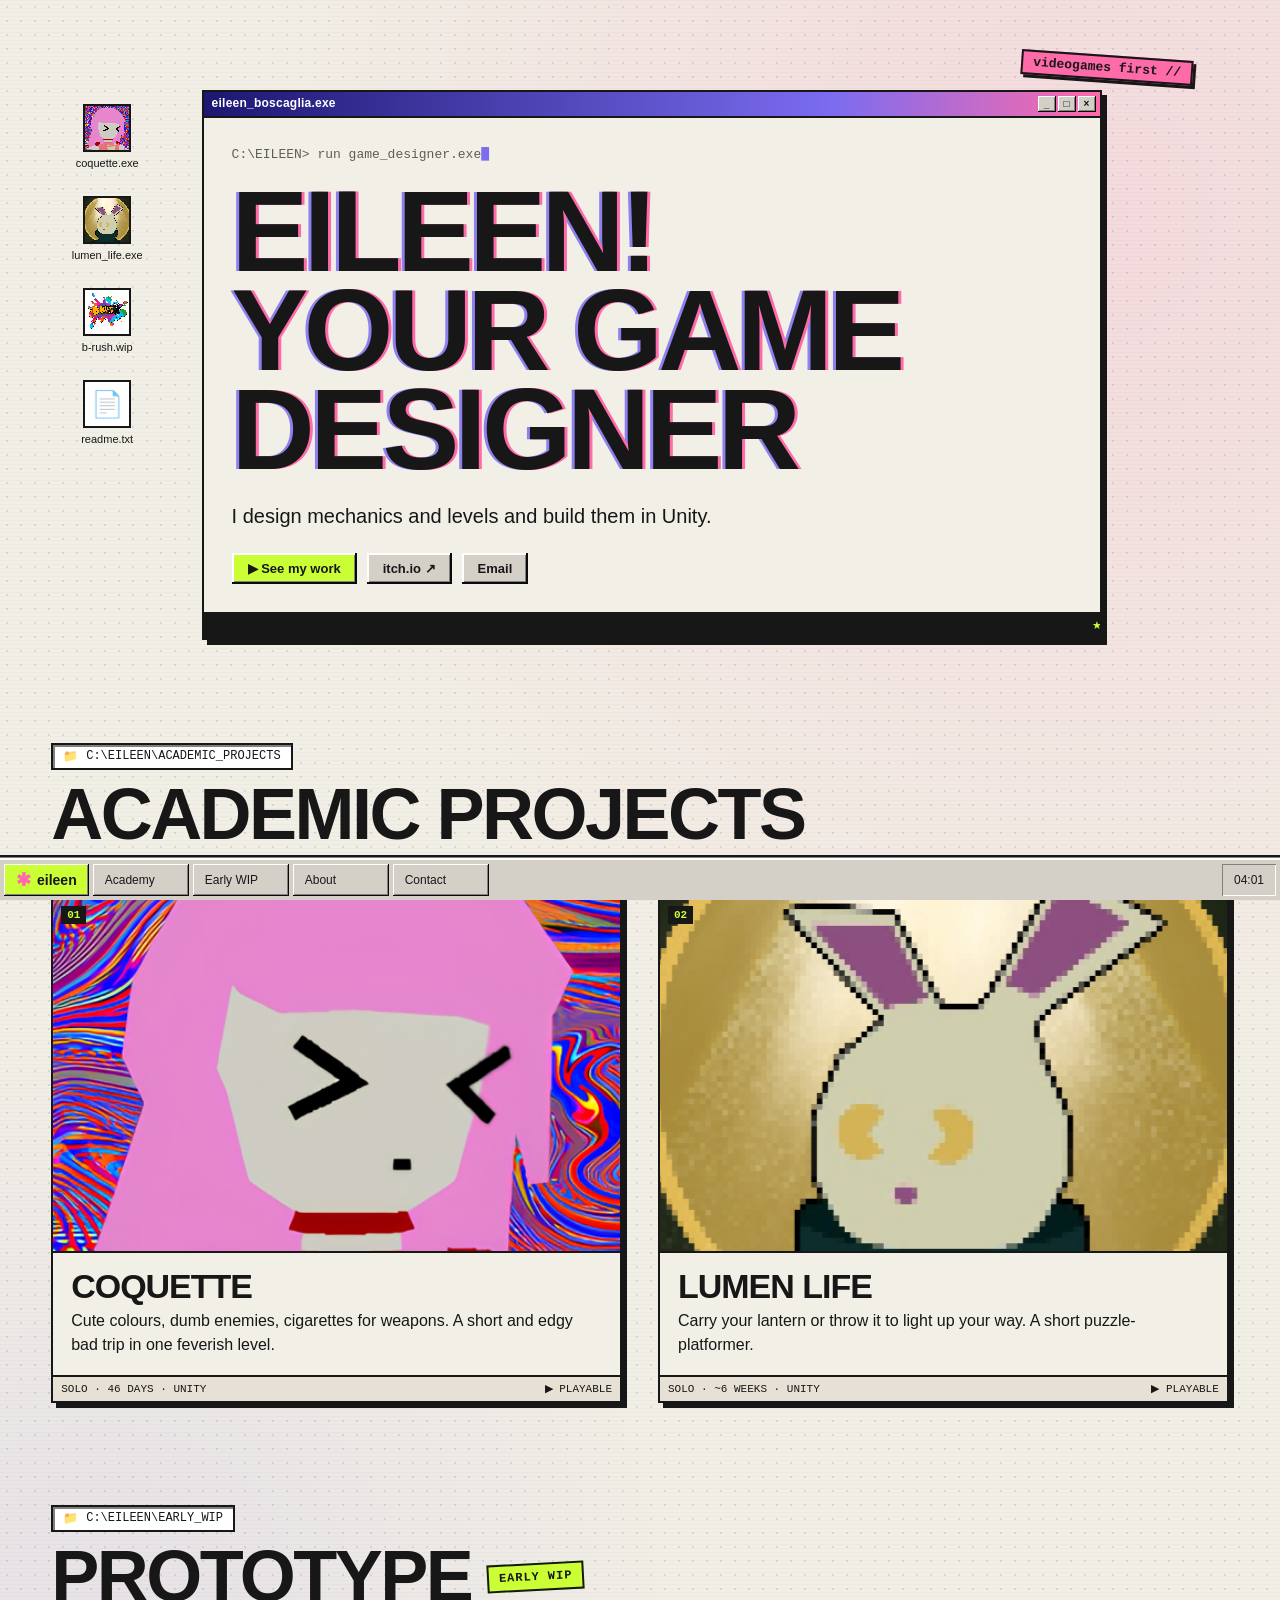
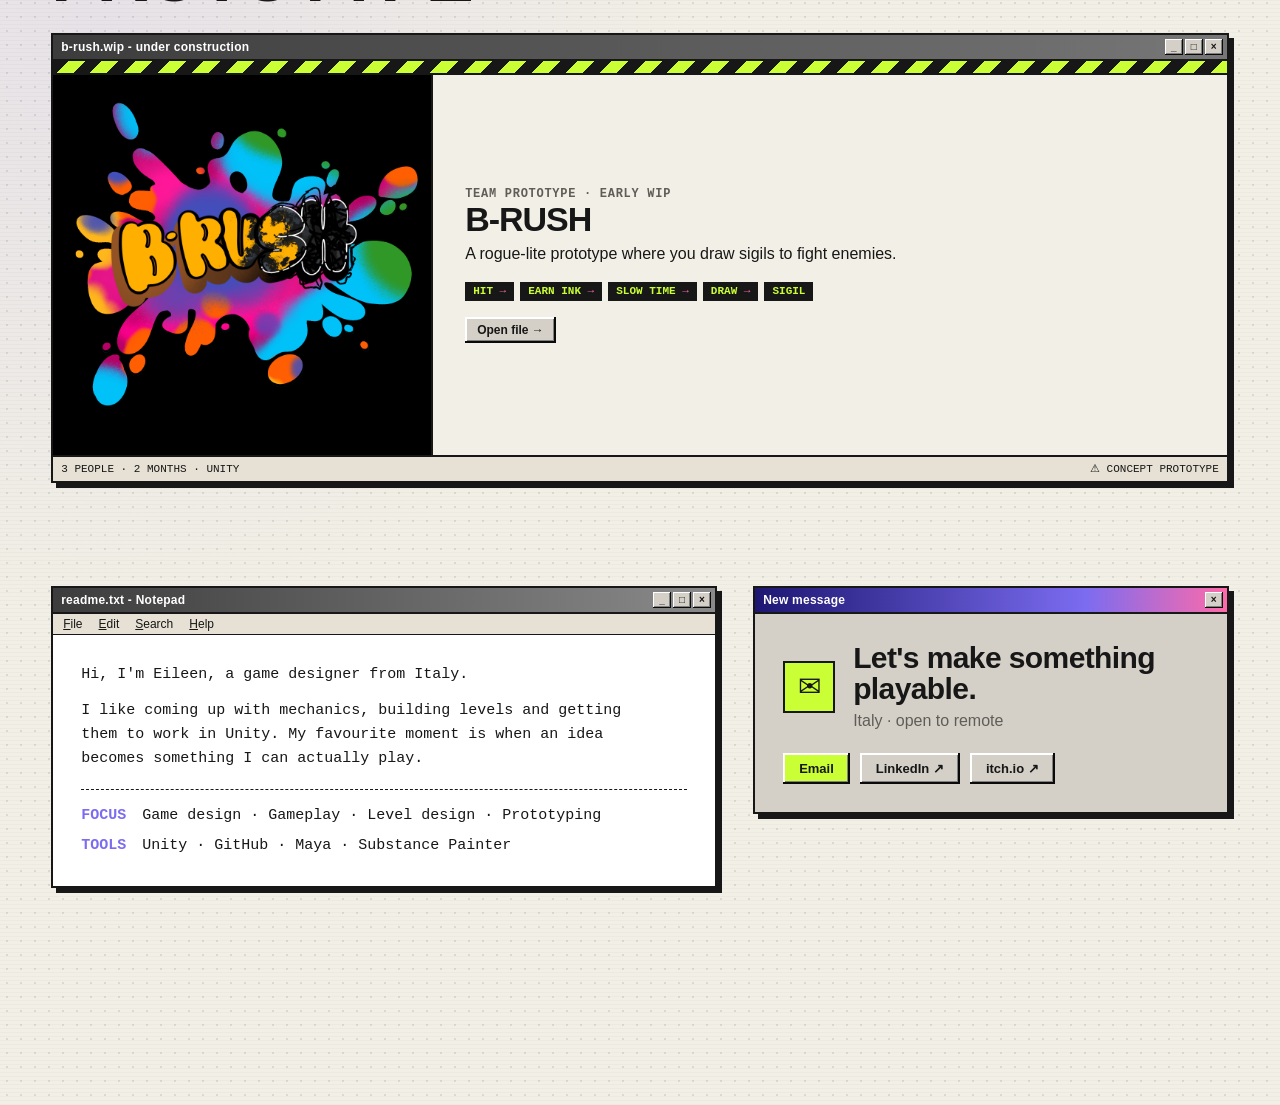
<file: index.html>
<!DOCTYPE html>
<html lang="en">
<head>
    <meta charset="UTF-8">
    <meta name="viewport" content="width=device-width, initial-scale=1.0">
    <meta name="description" content="Eileen Boscaglia - game designer from Italy. Game design, level design and Unity prototypes. Open to remote work.">
    <title>Eileen Boscaglia - Game Design Portfolio</title>
    <link rel="icon" href="data:image/svg+xml,%3Csvg xmlns=%22http://www.w3.org/2000/svg%22 viewBox=%220 0 16 16%22%3E%3Crect width=%2216%22 height=%2216%22 fill=%22%23caff35%22/%3E%3Ctext x=%228%22 y=%2213%22 font-size=%2214%22 text-anchor=%22middle%22 fill=%22%23ff6aa9%22 font-family=%22Arial%22 font-weight=%22900%22%3E*%3C/text%3E%3C/svg%3E">
    <link rel="stylesheet" href="css/site.css">
</head>

<body>

<main id="top" class="desktop">

    <section class="hero">

        <nav class="desk-icons" id="desk-icons" aria-label="Projects shortcuts"></nav>

        <div class="win win--hero">
            <div class="win-bar">
                <span class="win-title">eileen_boscaglia.exe</span>
                <span class="win-btns" aria-hidden="true"><i>_</i><i>□</i><i>×</i></span>
            </div>

            <div class="win-body hero-body">
                <p class="prompt">C:\EILEEN&gt; run game_designer.exe<span class="caret">█</span></p>

                <h1 class="glitch" data-text="EILEEN! YOUR GAME DESIGNER">
                    EILEEN!<br>YOUR GAME<br>DESIGNER
                </h1>

                <p class="hero-line">I design mechanics and levels and build them in Unity.</p>

                <div class="btn-row">
                    <a class="btn btn--acid" href="#Academy">▶ See my work</a>
                    <a class="btn" href="https://kissaleen.itch.io" target="_blank" rel="noopener noreferrer">itch.io ↗</a>
                    <a class="btn" href="mailto:eileen.kjae@gmail.com">Email</a>
                </div>
            </div>

            <div class="win-status marquee" aria-hidden="true">
                <span>★ open to remote work ★ based in Italy ★ game design · gameplay · level design · unity ★ last update 11/2026 ★ open to remote work ★ based in Italy ★ game design · gameplay · level design · unity ★ last update 11/2026&nbsp;</span>
            </div>
        </div>

        <span class="sticker sticker--pink" aria-hidden="true">videogames first //</span>
    </section>

    <section class="block" id="Academy">
        <div class="addr"><span>📁</span> C:\EILEEN\ACADEMIC_PROJECTS</div>
        <h2 class="block-title">Academic projects</h2>
        <div class="card-grid" id="games-grid"></div>
    </section>

    <section class="block" id="wip">
        <div class="addr"><span>📁</span> C:\EILEEN\EARLY_WIP</div>
        <h2 class="block-title">Prototype <span class="tape">EARLY WIP</span></h2>
        <div id="proto-list"></div>
    </section>

    <section class="block about-grid" id="about">

        <div class="win">
            <div class="win-bar win-bar--plain">
                <span class="win-title">readme.txt - Notepad</span>
                <span class="win-btns" aria-hidden="true"><i>_</i><i>□</i><i>×</i></span>
            </div>
            <div class="menu-bar" aria-hidden="true"><span>File</span><span>Edit</span><span>Search</span><span>Help</span></div>
            <div class="win-body notepad">
                <p>Hi, I'm Eileen, a game designer from Italy.</p>
                <p>I like coming up with mechanics, building levels and getting them to work in Unity. My favourite moment is when an idea becomes something I can actually play.</p>
                <dl class="kv">
                    <dt>FOCUS</dt><dd>Game design · Gameplay · Level design · Prototyping</dd>
                    <dt>TOOLS</dt><dd>Unity · GitHub · Maya · Substance Painter </dd>
                </dl>
            </div>
        </div>

        <div class="win win--dialog" id="contact">
            <div class="win-bar">
                <span class="win-title">New message</span>
                <span class="win-btns" aria-hidden="true"><i>×</i></span>
            </div>
            <div class="win-body dialog">
                <div class="dialog-icon" aria-hidden="true">✉</div>
                <div>
                    <p class="dialog-big">Let's make something playable.</p>
                    <p class="muted">Italy · open to remote</p>
                </div>
                <div class="btn-row dialog-btns">
                    <a class="btn btn--acid" href="mailto:eileen.kjae@gmail.com">Email</a>
                    <a class="btn" href="https://www.linkedin.com/in/eileen-boscaglia-78473529b/" target="_blank" rel="noopener noreferrer">LinkedIn ↗</a>
                    <a class="btn" href="https://kissaleen.itch.io" target="_blank" rel="noopener noreferrer">itch.io ↗</a>
                </div>
            </div>
        </div>

    </section>

</main>

<nav class="taskbar" aria-label="Main navigation">
    <a class="start" href="#top"><b>✱</b> eileen</a>
    <a class="task" href="#Academy">Academy</a>
    <a class="task" href="#wip">Early WIP</a>
    <a class="task" href="#about">About</a>
    <a class="task" href="#contact">Contact</a>
    <span class="tray"><span id="clock">--:--</span></span>
</nav>

<script src="js/data/projects.js"></script>
<script src="js/site.js"></script>
<script src="js/home.js"></script>
</body>
</html>
</file>
<file: css/site.css>
:root {
    --paper: #f2efe6;
    --paper-2: #e6e1d4;
    --ink: #171717;
    --soft: #5f5d57;
    --acid: #caff35;
    --pink: #ff6aa9;
    --violet: #7b6cf0;
    --navy: #1d1772;
    --chrome: #d4d0c8;
    --chrome-dark: #808080;

    --pad: clamp(14px, 4vw, 56px);
    --shadow: 5px 5px 0 var(--ink);

    --ui: Tahoma, Verdana, "Segoe UI", sans-serif;
    --mono: "Courier New", Courier, monospace;
    --display: "Arial Black", Arial, Helvetica, sans-serif;
}

* { box-sizing: border-box; }

html { scroll-behavior: smooth; scroll-padding-top: 20px; }

body {
    margin: 0;
    color: var(--ink);
    font: 16px/1.5 Arial, Helvetica, sans-serif;
    background:
        repeating-linear-gradient(0deg, rgba(0,0,0,.025) 0 1px, transparent 1px 4px),
        radial-gradient(circle, rgba(0,0,0,.09) .8px, transparent 1px) 0 0 / 14px 14px,
        radial-gradient(circle at 85% 8%, rgba(255,106,169,.16), transparent 32%),
        radial-gradient(circle at 8% 60%, rgba(123,108,240,.10), transparent 30%),
        var(--paper);
    padding-bottom: 64px;    overflow-x: hidden;
}

::selection { background: var(--acid); color: var(--ink); }

a { color: inherit; }
img, video { display: block; max-width: 100%; }

.desktop {
    max-width: 1280px;
    margin: 0 auto;
    padding: var(--pad);
}

.win {
    display: block;
    background: var(--paper);
    border: 2px solid var(--ink);
    box-shadow: var(--shadow);
    text-decoration: none;
}

.win-bar {
    display: flex;
    align-items: center;
    justify-content: space-between;
    gap: 10px;
    padding: 4px 4px 4px 8px;
    background: linear-gradient(90deg, var(--navy), var(--violet) 70%, var(--pink));
    color: #fff;
    font: 700 12px/1.2 var(--ui);
    letter-spacing: .02em;
    border-bottom: 2px solid var(--ink);
}

.win-bar--plain { background: linear-gradient(90deg, #3c3c3c, #8a8a8a); }

.win-title {
    overflow: hidden;
    white-space: nowrap;
    text-overflow: ellipsis;
}

.win-btns { display: flex; gap: 2px; flex: none; }

.win-btns i {
    display: grid;
    place-items: center;
    width: 18px;
    height: 16px;
    font: 700 10px/1 var(--ui);
    font-style: normal;
    color: var(--ink);
    background: var(--chrome);
    box-shadow: inset -1px -1px #0a0a0a, inset 1px 1px #fff, inset -2px -2px var(--chrome-dark);
}

.win-body { padding: clamp(16px, 2.4vw, 28px); }

.win-status {
    display: flex;
    justify-content: space-between;
    gap: 12px;
    padding: 5px 8px;
    background: var(--paper-2);
    border-top: 2px solid var(--ink);
    font: 11px/1.3 var(--mono);
    text-transform: uppercase;
}

.menu-bar {
    display: flex;
    gap: 16px;
    padding: 3px 10px;
    background: var(--paper-2);
    border-bottom: 1px solid var(--ink);
    font: 12px var(--ui);
}

.menu-bar span::first-letter { text-decoration: underline; }

.btn-row { display: flex; flex-wrap: wrap; gap: 10px; margin-top: 22px; }

.btn {
    display: inline-flex;
    align-items: center;
    gap: 6px;
    padding: 9px 16px;
    font: 700 13px/1 var(--ui);
    text-decoration: none;
    color: var(--ink);
    background: var(--chrome);
    border: 0;
    box-shadow: inset -2px -2px #0a0a0a, inset 2px 2px #fff, inset -3px -3px var(--chrome-dark);
    cursor: pointer;
}

.btn:hover { background: #e4e1da; }
.btn:active { box-shadow: inset 2px 2px #0a0a0a, inset -2px -2px #fff; }
.btn--acid { background: var(--acid); }
.btn--acid:hover { background: #dbff72; }
.btn--big { padding: 14px 22px; font-size: 15px; }
.btn--small { padding: 7px 12px; font-size: 12px; margin-top: 16px; }

.btn:focus-visible, .win:focus-visible, .task:focus-visible, .start:focus-visible {
    outline: 3px dashed var(--pink);
    outline-offset: 3px;
}

.kicker {
    margin: 0 0 6px;
    font: 700 12px/1.3 var(--mono);
    text-transform: uppercase;
    letter-spacing: .06em;
    color: var(--soft);
}

.muted { color: var(--soft); margin: 0; }

.prompt {
    margin: 0 0 18px;
    font: 13px/1.4 var(--mono);
    color: var(--soft);
}

.caret { animation: blink 1s steps(1) infinite; color: var(--violet); }
@keyframes blink { 50% { opacity: 0; } }

.chips {
    display: flex;
    flex-wrap: wrap;
    gap: 6px;
    padding: 0;
    margin: 16px 0 0;
    list-style: none;
}

.chips li {
    padding: 4px 8px;
    font: 700 11px/1 var(--mono);
    background: var(--ink);
    color: var(--acid);
}

.chips li:not(:last-child)::after { content: " →"; color: var(--pink); }

.tape {
    display: inline-block;
    vertical-align: middle;
    padding: 6px 10px;
    font: 700 12px/1 var(--mono);
    letter-spacing: .08em;
    background: var(--acid);
    border: 2px solid var(--ink);
    transform: rotate(-3deg);
}

.wip-tape {
    height: 14px;
    border-bottom: 2px solid var(--ink);
    background: repeating-linear-gradient(-45deg, var(--acid) 0 12px, var(--ink) 12px 24px);
}

.sticker {
    position: absolute;
    padding: 4px 10px;
    font: 700 13px/1 var(--mono);
    border: 2px solid var(--ink);
    box-shadow: 3px 3px 0 var(--ink);
    transform: rotate(4deg);
}

.sticker--pink { background: var(--pink); color: var(--ink); }

.glitch {
    position: relative;
    text-shadow: 3px 0 0 var(--pink), -3px 0 0 rgba(123,108,240,.85);
}

.glitch::before,
.glitch::after {
    content: attr(data-text);
    position: absolute;
    inset: 0;
    pointer-events: none;
    opacity: 0;
}

.glitch::before {
    color: var(--ink);
    background: transparent;
    text-shadow: -4px 0 var(--acid);
    animation: tear 6s steps(1) infinite;
}

@keyframes tear {
    0%, 91%, 100% { opacity: 0; clip-path: inset(0 0 0 0); transform: none; }
    92% { opacity: 1; clip-path: inset(20% 0 55% 0); transform: translateX(-8px); }
    94% { opacity: 1; clip-path: inset(62% 0 12% 0); transform: translateX(10px); }
    96% { opacity: 1; clip-path: inset(40% 0 40% 0); transform: translateX(-4px); }
}

.glitch-hover { transition: text-shadow .1s; }
.card:hover .glitch-hover { text-shadow: 2px 0 var(--pink), -2px 0 var(--violet); }

@media (prefers-reduced-motion: reduce) {
    .glitch::before, .caret, .marquee span { animation: none !important; }
    html { scroll-behavior: auto; }
}

.hero {
    position: relative;
    display: grid;
    grid-template-columns: 112px 1fr;
    gap: clamp(16px, 3vw, 40px);
    align-items: start;
    padding-top: clamp(10px, 3vw, 40px);
    margin-bottom: clamp(56px, 8vw, 110px);
}

.hero .sticker { top: 4px; right: 3%; }

.desk-icons {
    display: grid;
    gap: 14px;
    padding-top: 8px;
}

.desk-icon {
    display: grid;
    justify-items: center;
    gap: 5px;
    padding: 6px 4px;
    text-decoration: none;
    font: 11px/1.2 var(--ui);
    text-align: center;
    word-break: break-all;
}

.desk-icon img,
.desk-glyph {
    width: 48px;
    height: 48px;
    object-fit: cover;
    border: 2px solid var(--ink);
    background: #fff;
    image-rendering: pixelated;
}

.desk-glyph { display: grid; place-items: center; font-size: 26px; }

.desk-icon:hover span:last-child,
.desk-icon:focus-visible span:last-child {
    background: var(--navy);
    color: #fff;
    outline: 1px dotted #fff;
}

.hero > *, .win--hero { min-width: 0; }
.win--hero { max-width: 900px; }

.hero-body h1 {
    margin: 0;
    font: 900 clamp(46px, 9vw, 118px)/.86 var(--display);
    letter-spacing: -.04em;
    text-transform: uppercase;
}

.hero-line {
    max-width: 46ch;
    margin: 22px 0 0;
    font-size: clamp(17px, 1.6vw, 20px);
}

.marquee {
    display: block;
    overflow: hidden;
    white-space: nowrap;
    background: var(--ink);
    color: var(--acid);
}

.marquee span {
    display: inline-block;
    padding-left: 100%;
    animation: scroll 32s linear infinite;
}

@keyframes scroll { to { transform: translateX(-100%); } }

.block { margin-bottom: clamp(56px, 8vw, 110px); }

.addr {
    display: inline-flex;
    gap: 8px;
    padding: 4px 10px;
    font: 12px var(--mono);
    background: #fff;
    border: 2px solid var(--ink);
    box-shadow: inset 2px 2px var(--chrome-dark);
}

.block-title {
    display: flex;
    align-items: center;
    gap: 16px;
    margin: 12px 0 24px;
    font: 900 clamp(38px, 6vw, 72px)/.9 var(--display);
    letter-spacing: -.035em;
    text-transform: uppercase;
}

.card-grid {
    display: grid;
    grid-template-columns: repeat(auto-fit, minmax(300px, 1fr));
    gap: clamp(20px, 3vw, 36px);
}

.card { transition: transform .12s, box-shadow .12s; }

.card:hover {
    transform: translate(-3px, -3px);
    box-shadow: 8px 8px 0 var(--ink);
}

.card:hover .win-bar { background: linear-gradient(90deg, var(--ink), var(--pink)); }

.card-media {
    position: relative;
    aspect-ratio: 16 / 10;
    overflow: hidden;
    background: var(--ink);
    border-bottom: 2px solid var(--ink);
}

.card-media img,
.card-media video {
    position: absolute;
    inset: 0;
    width: 100%;
    height: 100%;
    object-fit: cover;
}

.card-media video { opacity: 0; transition: opacity .15s; }
.card.is-playing .card-media video { opacity: 1; }

.card-num {
    position: absolute;
    top: 8px;
    left: 8px;
    padding: 3px 6px;
    font: 700 11px var(--mono);
    background: var(--ink);
    color: var(--acid);
}

.card-info { padding: 16px 18px 18px; }

.card-info h3 {
    margin: 0 0 6px;
    font: 900 clamp(26px, 3vw, 34px)/1 var(--display);
    letter-spacing: -.03em;
}

.card-info p { margin: 0; }

.card--wip .win-bar { background: linear-gradient(90deg, #3c3c3c, #777); }
.card--wip:hover .win-bar { background: linear-gradient(90deg, var(--ink), var(--acid)); color: var(--ink); }

.wip-body {
    display: grid;
    grid-template-columns: minmax(220px, 380px) 1fr;
    align-items: stretch;
}

.wip-body .card-media {
    aspect-ratio: 1;
    border-bottom: 0;
    border-right: 2px solid var(--ink);
    background: #000;
}

.wip-body .card-media img { object-fit: contain; }
.wip-body .card-info { padding: clamp(18px, 3vw, 32px); align-self: center; }

.about-grid {
    display: grid;
    grid-template-columns: 1.4fr 1fr;
    gap: clamp(20px, 3vw, 36px);
    align-items: start;
}

.notepad { font: 15px/1.6 var(--mono); background: #fff; }
.notepad p { margin: 0 0 12px; max-width: 60ch; }

.kv {
    display: grid;
    grid-template-columns: max-content 1fr;
    gap: 6px 16px;
    margin: 18px 0 0;
    padding-top: 14px;
    border-top: 1px dashed var(--ink);
}

.kv dt { font-weight: 700; color: var(--violet); }
.kv dd { margin: 0; }

.dialog {
    display: grid;
    grid-template-columns: auto 1fr;
    gap: 16px 18px;
    align-items: center;
    background: var(--chrome);
}

.dialog-icon {
    display: grid;
    place-items: center;
    width: 52px;
    height: 52px;
    font-size: 28px;
    background: var(--acid);
    border: 2px solid var(--ink);
}

.dialog-big {
    margin: 0 0 4px;
    font: 900 clamp(22px, 2.4vw, 30px)/1.05 var(--display);
    letter-spacing: -.02em;
}

.dialog-btns { grid-column: 1 / -1; margin-top: 4px; }

.project > * + * { margin-top: clamp(24px, 3.5vw, 40px); }

.back {
    display: inline-block;
    font: 700 13px var(--mono);
    text-decoration: none;
    padding: 4px 8px;
    border: 2px solid transparent;
}

.back:hover { border-color: var(--ink); background: var(--acid); }

.head-body {
    display: grid;
    grid-template-columns: 1fr minmax(120px, 220px);
    gap: 24px;
    align-items: center;
}

.head h1 {
    margin: 0;
    font: 900 clamp(52px, 10vw, 128px)/.85 var(--display);
    letter-spacing: -.045em;
}

.tagline {
    max-width: 48ch;
    margin: 16px 0 0;
    font-size: clamp(18px, 1.8vw, 22px);
    line-height: 1.35;
}

.head-cover {
    width: 100%;
    aspect-ratio: 1;
    object-fit: cover;
    border: 2px solid var(--ink);
    box-shadow: 4px 4px 0 var(--pink);
    transform: rotate(2deg);
    background: #000;
}

.head--wip .head-cover { object-fit: contain; }

.wip-note {
    display: inline-block;
    margin: 18px 0 0;
    padding: 6px 10px;
    font: 700 13px/1.4 var(--mono);
    background: var(--acid);
    border: 2px solid var(--ink);
}

.meta { flex-wrap: wrap; justify-content: flex-start; gap: 0; padding: 0; }

.meta span {
    flex: 1 1 160px;
    padding: 8px 12px;
    font: 700 12px/1.3 var(--ui);
    text-transform: none;
    border-right: 1px solid var(--ink);
}

.meta span:last-child { border-right: 0; }

.meta small {
    display: block;
    font: 10px var(--mono);
    text-transform: uppercase;
    color: var(--soft);
}

.player-screen { background: #000; }
.player-screen .media { width: 100%; max-height: 78vh; margin: 0 auto; }

.intro {
    max-width: 62ch;
    margin: 0 0 20px;
    font-size: 18px;
}

.frame {
    overflow: hidden;
    background: #000;
    border: 2px solid var(--ink);
}

.frame .media { width: 100%; aspect-ratio: 16 / 9; object-fit: cover; }

.feat { margin: 0; position: relative; }

.feat figcaption {
    margin-top: 10px;
    font-size: 15px;
    line-height: 1.45;
}

.feat figcaption b { display: block; font: 900 18px/1.1 var(--display); margin-bottom: 2px; }

.feat-grid {
    display: grid;
    grid-template-columns: repeat(auto-fit, minmax(280px, 1fr));
    gap: 24px;
}

.compare {
    display: grid;
    grid-template-columns: 1fr auto 1fr;
    gap: 16px;
    align-items: center;
}

.compare-arrow { font: 900 34px var(--display); color: var(--pink); }

.label {
    position: absolute;
    z-index: 1;
    top: -10px;
    left: 10px;
    padding: 3px 8px;
    font: 700 11px/1 var(--mono);
    background: var(--paper);
    border: 2px solid var(--ink);
}

.label--acid { background: var(--acid); }

.extras { display: flex; flex-wrap: wrap; gap: 18px; margin: 18px 0 0; font: 13px var(--mono); }

.gallery {
    display: grid;
    grid-template-columns: repeat(auto-fit, minmax(240px, 1fr));
    gap: 24px;
    align-items: start;
}

.gallery-item--contain .media { object-fit: contain; }
.gallery-item--portrait .media { aspect-ratio: 3 / 4; }
.gallery-item--portrait { max-width: 380px; }

.table {
    width: 100%;
    border-collapse: collapse;
    font-size: 15px;
    background: #fff;
    border: 2px solid var(--ink);
}

.table th, .table td {
    padding: 10px 12px;
    text-align: left;
    vertical-align: top;
    border-bottom: 1px solid var(--ink);
}

.table tr:last-child > * { border-bottom: 0; }
.table th { font: 700 14px var(--ui); white-space: nowrap; }
.table .mono { font: 12px var(--mono); color: var(--soft); white-space: nowrap; }
.table tr:hover { background: var(--acid); }

.outcome {
    margin: 16px 0 0;
    font: 700 14px var(--mono);
}

.flow {
    display: grid;
    grid-template-columns: repeat(auto-fit, minmax(150px, 1fr));
    gap: 10px;
    padding: 0;
    margin: 0;
    list-style: none;
    counter-reset: step;
}

.flow li {
    counter-increment: step;
    padding: 12px;
    background: #fff;
    border: 2px solid var(--ink);
}

.flow li::before {
    content: "0" counter(step);
    display: block;
    font: 11px var(--mono);
    color: var(--pink);
}

.flow b { display: block; font: 900 15px var(--display); }
.flow span { font-size: 14px; color: var(--soft); }

.pillars {
    display: grid;
    grid-template-columns: repeat(3, 1fr);
    gap: 12px;
}

.pillar {
    padding: 18px;
    background: var(--ink);
    color: var(--paper);
    border: 2px solid var(--ink);
}

.pillar:nth-child(2) { background: var(--violet); }
.pillar:nth-child(3) { background: var(--pink); color: var(--ink); }

.pillar b { display: block; font: 900 clamp(22px, 2.6vw, 32px)/1 var(--display); }
.pillar span { font: 14px var(--mono); }

.code summary {
    cursor: pointer;
    font: 700 13px var(--mono);
    padding: 4px 0;
}

.code pre {
    margin: 14px 0 0;
    padding: 16px;
    overflow-x: auto;
    background: #0d0d0d;
    color: var(--acid);
    font: 13px/1.55 var(--mono);
    border: 2px solid var(--ink);
}

.ln { color: #666; margin-right: 14px; user-select: none; }

.sec--code .win-bar { background: linear-gradient(90deg, #111, #444); }

.tags {
    display: flex;
    flex-wrap: wrap;
    gap: 8px;
    padding: 0;
    margin: 0 0 14px;
    list-style: none;
}

.tags li {
    padding: 6px 10px;
    font: 700 12px var(--mono);
    background: #fff;
    border: 2px solid var(--ink);
}

.tags li:nth-child(3n+1) { background: var(--acid); }
.tags li:nth-child(3n+2) { background: #d9d3ff; }
.tags li:nth-child(3n) { background: #ffd0e4; }

.end { display: flex; flex-wrap: wrap; gap: 12px; align-items: center; }

.err { max-width: 560px; margin: 12vh auto 0; }

.taskbar {
    position: fixed;
    z-index: 50;
    left: 0;
    right: 0;
    bottom: 0;
    display: flex;
    align-items: center;
    gap: 4px;
    height: 42px;
    padding: 4px;
    background: var(--chrome);
    border-top: 2px solid #fff;
    box-shadow: 0 -1px 0 var(--chrome-dark), 0 -3px 0 var(--ink);
    font: 12px var(--ui);
}

.start, .task {
    display: inline-flex;
    align-items: center;
    gap: 6px;
    height: 100%;
    padding: 0 12px;
    text-decoration: none;
    color: var(--ink);
    box-shadow: inset -1px -1px #0a0a0a, inset 1px 1px #fff, inset -2px -2px var(--chrome-dark);
}

.start { font-weight: 700; font-size: 14px; background: var(--acid); }
.start b { color: var(--pink); font-size: 18px; }
.task { min-width: 96px; }
.task:hover, .start:hover { background: #e9e6df; }
.start:hover { background: #dbff72; }

.tray {
    margin-left: auto;
    height: 100%;
    display: inline-flex;
    align-items: center;
    padding: 0 12px;
    font: 12px var(--ui);
    box-shadow: inset 1px 1px var(--chrome-dark), inset -1px -1px #fff;
}

@media (max-width: 860px) {
    .hero { grid-template-columns: 1fr; }
    .hero .sticker { display: none; }
    .desk-icons {
        order: 2;
        grid-template-columns: repeat(auto-fill, minmax(76px, 1fr));
        padding: 0;
    }
    .wip-body { grid-template-columns: 1fr; }
    .wip-body .card-media { aspect-ratio: 16 / 10; border-right: 0; border-bottom: 2px solid var(--ink); }
    .about-grid { grid-template-columns: 1fr; }
    .head-body { grid-template-columns: 1fr; }
    .head-cover { width: 120px; order: -1; }
    .compare { grid-template-columns: 1fr; }
    .compare-arrow { transform: rotate(90deg); justify-self: center; line-height: 1; }
    .pillars { grid-template-columns: 1fr; }
}

@media (max-width: 560px) {
    .task { min-width: 0; padding: 0 8px; }
    .task:nth-of-type(4), .task:nth-of-type(5) { display: none; }
    .card-grid { grid-template-columns: 1fr; }
    .win-status { flex-direction: column; gap: 2px; }
    .meta { flex-direction: row; }
    .table { font-size: 14px; }
    .table th { white-space: normal; }
}
</file>
